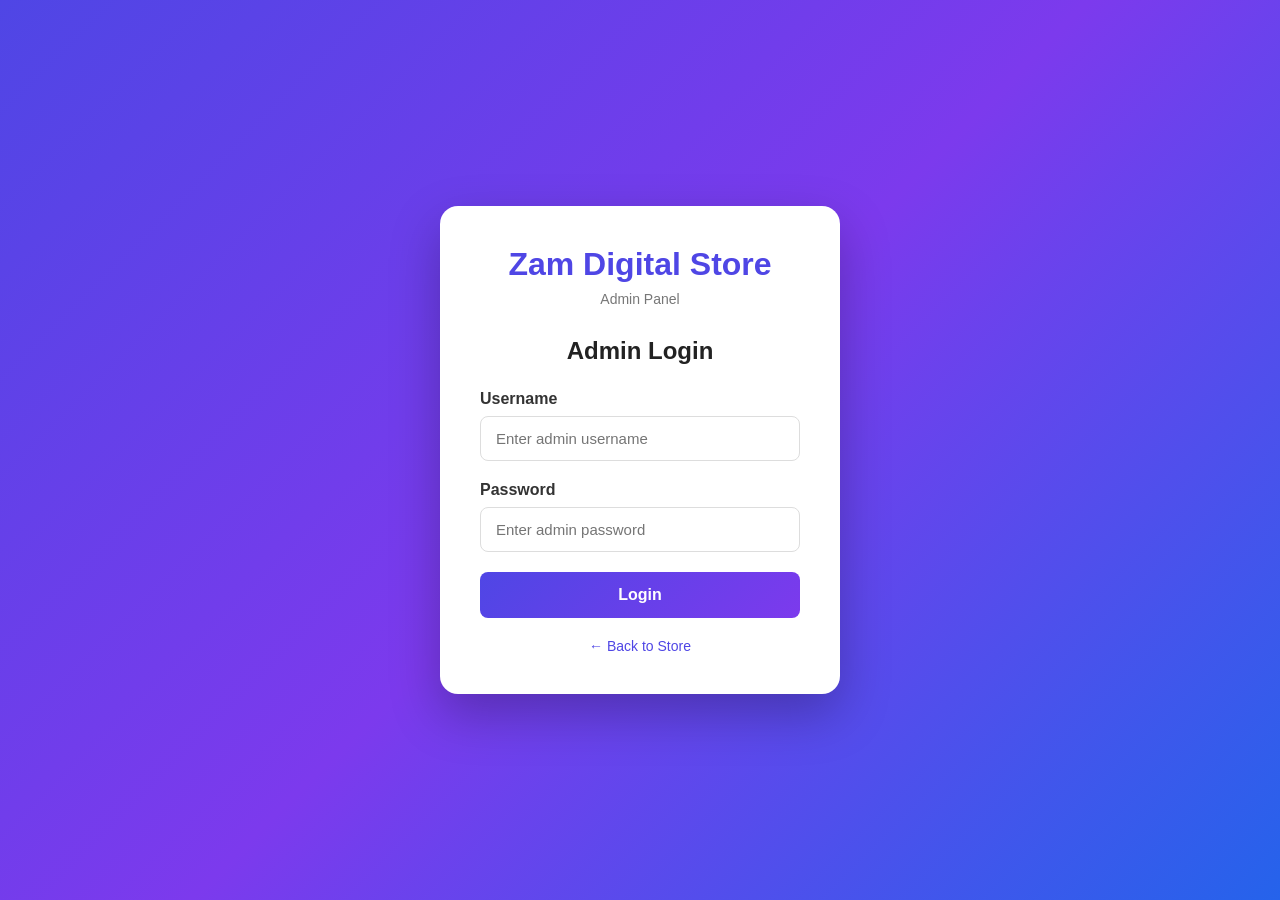
<file: src/main/resources/static/admin-login.html>
<!doctype html>
<html lang="en">
  <head>
    <meta charset="UTF-8" />
    <meta name="viewport" content="width=device-width, initial-scale=1.0" />

    <title>Admin Login - Zam Digital Store</title>

    <style>
      * {
        margin: 0;
        padding: 0;
        box-sizing: border-box;
        font-family: Arial, sans-serif;
      }

      body {
        min-height: 100vh;
        display: flex;
        justify-content: center;
        align-items: center;

        background: linear-gradient(135deg, #4f46e5, #7c3aed, #2563eb);
      }

      .login-container {
        width: 400px;
        background: white;
        padding: 40px;
        border-radius: 18px;

        box-shadow: 0 20px 50px rgba(0, 0, 0, 0.25);
      }

      .logo {
        text-align: center;
        font-size: 32px;
        font-weight: bold;
        color: #4f46e5;
        margin-bottom: 8px;
      }

      .subtitle {
        text-align: center;
        color: #777;
        margin-bottom: 30px;
        font-size: 14px;
      }

      h2 {
        text-align: center;
        color: #222;
        margin-bottom: 25px;
      }

      .form-group {
        margin-bottom: 20px;
      }

      label {
        display: block;
        margin-bottom: 8px;
        font-weight: 600;
        color: #333;
      }

      input {
        width: 100%;
        padding: 13px 15px;

        border: 1px solid #ddd;
        border-radius: 8px;

        font-size: 15px;
        outline: none;

        transition: 0.3s;
      }

      input:focus {
        border-color: #4f46e5;

        box-shadow: 0 0 0 3px rgba(79, 70, 229, 0.12);
      }

      .login-btn {
        width: 100%;
        padding: 14px;

        border: none;
        border-radius: 8px;

        background: linear-gradient(135deg, #4f46e5, #7c3aed);

        color: white;
        font-size: 16px;
        font-weight: bold;

        cursor: pointer;

        transition: 0.3s;
      }

      .login-btn:hover {
        transform: translateY(-2px);

        box-shadow: 0 8px 20px rgba(79, 70, 229, 0.35);
      }

      .login-btn:active {
        transform: translateY(0);
      }

      .message {
        text-align: center;
        margin-top: 18px;
        font-size: 14px;
      }

      .back-link {
        display: block;
        text-align: center;

        margin-top: 20px;

        color: #4f46e5;
        text-decoration: none;

        font-size: 14px;
      }

      .back-link:hover {
        text-decoration: underline;
      }

      @media (max-width: 500px) {
        .login-container {
          width: 90%;
          padding: 30px 25px;
        }
      }
    </style>
  </head>

  <body>
    <div class="login-container">
      <div class="logo">Zam Digital Store</div>

      <div class="subtitle">Admin Panel</div>

      <h2>Admin Login</h2>

      <form id="adminLoginForm">
        <div class="form-group">
          <label for="username"> Username </label>

          <input
            type="text"
            id="username"
            placeholder="Enter admin username"
            required
          />
        </div>

        <div class="form-group">
          <label for="password"> Password </label>

          <input
            type="password"
            id="password"
            placeholder="Enter admin password"
            required
          />
        </div>

        <button type="submit" class="login-btn">Login</button>
      </form>

      <div id="message" class="message"></div>

      <a href="index.html" class="back-link"> ← Back to Store </a>
    </div>

    <script>
      const adminLoginForm = document.getElementById("adminLoginForm");
      const message = document.getElementById("message");

      adminLoginForm.addEventListener("submit", async function (e) {
        e.preventDefault();

        const username = document.getElementById("username").value.trim();
        const password = document.getElementById("password").value;

        try {
          const response = await fetch("/api/admin/login", {
            method: "POST",

            headers: {
              "Content-Type": "application/x-www-form-urlencoded",
            },

            body: new URLSearchParams({
              username: username,
              password: password,
            }),
          });

          const result = (await response.text()).trim();

          console.log("Login Response:", result);
          console.log("Status:", response.status);

          // Login failed
          if (!response.ok) {
            message.textContent = result || "Invalid username or password ❌";
            message.style.color = "red";
            return;
          }

          // Login successful
          localStorage.setItem("adminLoggedIn", "true");

          message.textContent = "SUCCESS ✅";
          message.style.color = "green";

          // Admin dashboard open
          setTimeout(() => {
            window.location.href = "/admin.html";
          }, 500);
        } catch (error) {
          console.error("Admin Login Error:", error);

          message.textContent = "Unable to connect to the server ❌";

          message.style.color = "red";
        }
      });
    </script>
  </body>
</html>
</file>
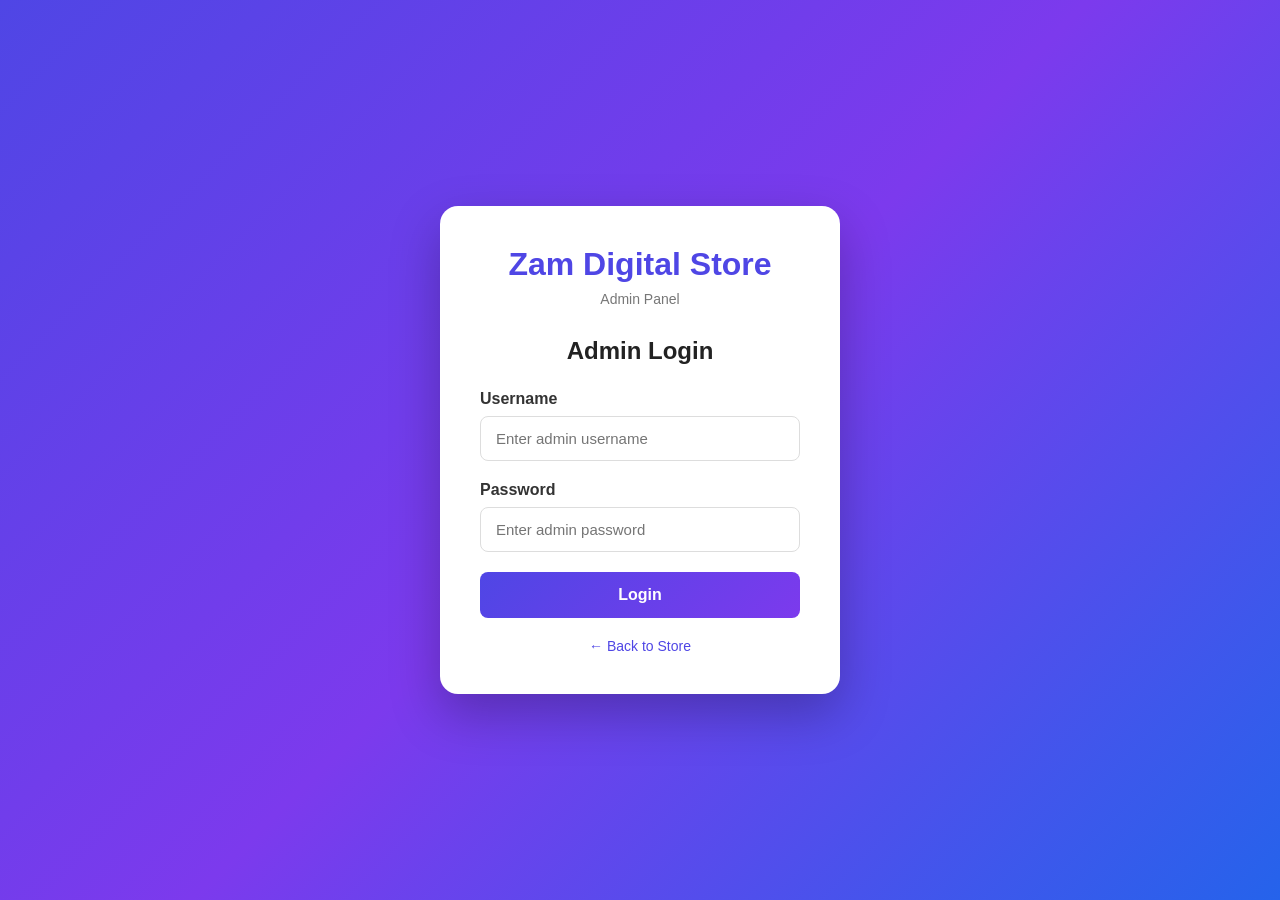
<file: src/main/resources/static/admin.html>
<!doctype html>
<html lang="en">
  <head>
    <meta charset="UTF-8" />
    <meta name="viewport" content="width=device-width, initial-scale=1.0" />

    <title>Admin Dashboard - Zam Digital Store</title>

    <style>
      * {
        box-sizing: border-box;
      }

      body {
        margin: 0;
        font-family: "Segoe UI", Arial, sans-serif;
        background: #f1f5f9;
        color: #1e293b;
      }

      /* ================= HEADER ================= */

      .header {
        background: linear-gradient(135deg, #312e81, #4f46e5);
        color: white;
        padding: 18px 5%;
        display: flex;
        justify-content: space-between;
        align-items: center;
        box-shadow: 0 5px 20px rgba(0, 0, 0, 0.12);
      }

      .header h1 {
        margin: 0;
        font-size: 23px;
      }

      .logout-btn {
        background: #ef4444;
        color: white;
        border: none;
        padding: 10px 18px;
        border-radius: 8px;
        cursor: pointer;
        font-weight: 600;
      }

      .logout-btn:hover {
        background: #dc2626;
      }

      /* ================= MAIN ================= */

      .container {
        width: 92%;
        max-width: 1200px;
        margin: 30px auto;
      }

      .welcome {
        background: white;
        padding: 25px;
        border-radius: 15px;
        margin-bottom: 25px;
        border: 1px solid #e2e8f0;
        box-shadow: 0 5px 20px rgba(15, 23, 42, 0.06);
      }

      .welcome h2 {
        margin: 0 0 8px;
        color: #312e81;
      }

      .welcome p {
        margin: 0;
        color: #64748b;
      }

      /* ================= DASHBOARD CARDS ================= */

      .dashboard-grid {
        display: grid;
        grid-template-columns: repeat(3, 1fr);
        gap: 18px;
        margin-bottom: 25px;
      }

      .dashboard-card {
        background: white;
        padding: 22px;
        border-radius: 15px;
        border: 1px solid #e2e8f0;
        box-shadow: 0 5px 20px rgba(15, 23, 42, 0.06);
      }

      .dashboard-card .icon {
        font-size: 28px;
        margin-bottom: 10px;
      }

      .dashboard-card h3 {
        margin: 0;
        color: #64748b;
        font-size: 14px;
      }

      .dashboard-card .number {
        margin: 7px 0;
        font-size: 30px;
        font-weight: 700;
        color: #312e81;
      }

      .dashboard-card button {
        border: none;
        background: #eef2ff;
        color: #4338ca;
        padding: 8px 13px;
        border-radius: 7px;
        cursor: pointer;
        font-weight: 600;
      }

      .dashboard-card button:hover {
        background: #e0e7ff;
      }

      /* ================= ACTION BUTTONS ================= */

      .quick-actions {
        display: grid;
        grid-template-columns: repeat(2, 1fr);
        gap: 18px;
        margin-bottom: 25px;
      }

      .quick-btn {
        background: white;
        border: 1px solid #e2e8f0;
        padding: 20px;
        border-radius: 15px;
        text-align: left;
        cursor: pointer;
        font-size: 16px;
        font-weight: 600;
        color: #1e293b;
        box-shadow: 0 5px 20px rgba(15, 23, 42, 0.06);
      }

      .quick-btn:hover {
        border-color: #6366f1;
        transform: translateY(-2px);
      }

      .quick-btn span {
        display: block;
        font-size: 26px;
        margin-bottom: 7px;
      }

      /* ================= SECTIONS ================= */

      .section {
        display: none;
        background: white;
        padding: 28px;
        border-radius: 15px;
        border: 1px solid #e2e8f0;
        box-shadow: 0 5px 20px rgba(15, 23, 42, 0.06);
        margin-bottom: 25px;
      }

      .section.active {
        display: block;
      }

      .section-header {
        display: flex;
        justify-content: space-between;
        align-items: center;
        gap: 10px;
        margin-bottom: 20px;
      }

      .section-header h2 {
        margin: 0;
        color: #312e81;
      }

      .close-btn {
        border: none;
        background: #f1f5f9;
        color: #475569;
        padding: 8px 13px;
        border-radius: 7px;
        cursor: pointer;
        font-weight: 600;
      }

      .close-btn:hover {
        background: #e2e8f0;
      }

      /* ================= FORM ================= */

      .form-group {
        margin-bottom: 17px;
      }

      label {
        display: block;
        margin-bottom: 7px;
        font-weight: 600;
        font-size: 14px;
      }

      input,
      textarea,
      select {
        width: 100%;
        padding: 12px 13px;
        border: 1px solid #cbd5e1;
        border-radius: 8px;
        background: #f8fafc;
        font-size: 15px;
        outline: none;
      }

      input:focus,
      textarea:focus,
      select:focus {
        border-color: #6366f1;
        background: white;
        box-shadow: 0 0 0 3px rgba(99, 102, 241, 0.1);
      }

      textarea {
        min-height: 100px;
        resize: vertical;
      }

      .primary-btn {
        width: 100%;
        border: none;
        background: linear-gradient(135deg, #4f46e5, #6366f1);
        color: white;
        padding: 13px;
        border-radius: 8px;
        cursor: pointer;
        font-size: 15px;
        font-weight: 600;
      }

      .primary-btn:hover {
        opacity: 0.92;
      }

      /* ================= PRODUCTS ================= */

      .product-card {
        display: flex;
        justify-content: space-between;
        align-items: center;
        gap: 20px;
        padding: 18px;
        margin-bottom: 12px;
        border: 1px solid #e2e8f0;
        border-radius: 10px;
        background: #f8fafc;
      }

      .product-info h3 {
        margin: 0 0 7px;
        color: #312e81;
      }

      .product-info p {
        margin: 4px 0;
        color: #64748b;
      }

      .action-buttons {
        display: flex;
        gap: 8px;
        flex-shrink: 0;
      }

      .edit-btn,
      .delete-btn {
        border: none;
        padding: 9px 15px;
        border-radius: 7px;
        color: white;
        cursor: pointer;
        font-weight: 600;
      }

      .edit-btn {
        background: #2563eb;
      }

      .edit-btn:hover {
        background: #1d4ed8;
      }

      .delete-btn {
        background: #ef4444;
      }

      .delete-btn:hover {
        background: #dc2626;
      }

      /* ================= PAYMENTS ================= */

      .payment-card {
        padding: 18px;
        margin-bottom: 12px;
        border: 1px solid #e2e8f0;
        border-radius: 10px;
        background: #f8fafc;
      }

      .payment-card p {
        margin: 7px 0;
        color: #475569;
      }

      .success-status {
        display: inline-block;
        padding: 4px 9px;
        border-radius: 20px;
        background: #dcfce7;
        color: #15803d;
        font-weight: 700;
        font-size: 12px;
      }

      /* ================= MOBILE ================= */

      @media (max-width: 750px) {
        .dashboard-grid {
          grid-template-columns: 1fr;
        }

        .quick-actions {
          grid-template-columns: 1fr;
        }

        .product-card {
          flex-direction: column;
          align-items: flex-start;
        }

        .action-buttons {
          width: 100%;
        }

        .edit-btn,
        .delete-btn {
          flex: 1;
        }

        .header h1 {
          font-size: 18px;
        }
      }
      .preview-images {
        display: flex;
        gap: 10px;
        flex-wrap: wrap;
        margin-bottom: 15px;
      }

      .product-preview-image {
        width: 120px;
        height: 80px;
        object-fit: cover;
        border-radius: 8px;
        border: 1px solid #ddd;
      }
      .product-media {
        width: 260px;
        flex-shrink: 0;
      }

      .admin-thumbnail {
        width: 260px;
        height: 150px;
        object-fit: cover;
        display: block;
        border-radius: 10px;
        border: 1px solid #cbd5e1;
        margin-bottom: 10px;
      }

      .thumbnail-fallback {
        width: 260px;
        height: 150px;
        border-radius: 10px;
        background: #e2e8f0;
        color: #64748b;
        display: flex;
        align-items: center;
        justify-content: center;
        margin-bottom: 10px;
        font-weight: 600;
      }

      .preview-images {
        display: flex;
        gap: 8px;
        flex-wrap: wrap;
      }

      .product-preview-image {
        width: 75px;
        height: 55px;
        object-fit: cover;
        border-radius: 6px;
        border: 1px solid #cbd5e1;
      }

      @media (max-width: 750px) {
        .product-media {
          width: 100%;
        }

        .admin-thumbnail {
          width: 100%;
          height: 180px;
        }

        .thumbnail-fallback {
          width: 100%;
        }
      }
    </style>
  </head>

  <body>
    <script>
      if (localStorage.getItem("adminLoggedIn") !== "true") {
        window.location.href = "admin-login.html";
      }
    </script>
    <!-- ================= HEADER ================= -->

    <header class="header">
      <h1>Zam Study Point - Admin Panel</h1>

      <button class="logout-btn" onclick="logout()">Logout</button>
    </header>

    <main class="container">
      <!-- ================= WELCOME ================= -->

      <div class="welcome">
        <h2>Welcome Admin 👋</h2>

        <p>Manage your products, orders and digital files from one place.</p>
      </div>

      <!-- ================= DASHBOARD ================= -->

      <div class="dashboard-grid">
        <div class="dashboard-card">
          <div class="icon">📦</div>

          <h3>Total Products</h3>

          <div class="number" id="total-products">0</div>

          <button onclick="showSection('products-section')">
            View Products
          </button>
        </div>

        <div class="dashboard-card">
          <div class="icon">💰</div>

          <h3>Total Orders</h3>

          <div class="number" id="total-orders">0</div>

          <button onclick="showSection('payments-section')">View Orders</button>
        </div>

        <div class="dashboard-card">
          <div class="icon">💵</div>

          <h3>Total Revenue</h3>

          <div class="number" id="total-revenue">₹0</div>

          <button onclick="showSection('payments-section')">
            View Payments
          </button>
        </div>
      </div>

      <!-- ================= QUICK ACTIONS ================= -->

      <div class="quick-actions">
        <button class="quick-btn" onclick="showSection('add-product-section')">
          <span>➕</span>
          Add New Product
        </button>

        <button class="quick-btn" onclick="showSection('products-section')">
          <span>📦</span>
          Manage Products
        </button>
      </div>

      <!-- ================= ADD PRODUCT ================= -->

      <section id="add-product-section" class="section">
        <div class="section-header">
          <h2>➕ Add New Product</h2>

          <button class="close-btn" onclick="hideSections()">Close</button>
        </div>

        <div class="form-group">
          <label>Product Name</label>

          <input
            type="text"
            id="productName"
            placeholder="Example: Java Complete Notes"
          />
        </div>

        <div class="form-group">
          <label>Description</label>

          <textarea
            id="description"
            placeholder="Product description"
          ></textarea>
        </div>

        <div class="form-group">
          <label>Price (₹)</label>

          <input type="number" id="price" placeholder="Example: 99" />
        </div>

        <!-- ================= STUDY CATEGORY ================= -->

        <div class="form-group">
          <label>Study Category</label>

          <select id="category">
            <option value="">Select Study Category</option>

            <option value="GATE">GATE</option>

            <option value="IIT-JEE">IIT-JEE</option>

            <option value="NEET">NEET</option>

            <option value="College">College</option>

            <option value="Diploma">Diploma</option>

            <option value="AE/JE">AE / JE</option>

            <option value="ESE">ESE</option>

            <option value="Other">Other</option>
          </select>
        </div>

        <!-- ================= PRODUCT TYPE ================= -->

        <div class="form-group">
          <label>Product Type</label>

          <select id="productType">
            <option value="">Select Product Type</option>

            <option value="PDF">PDF</option>

            <option value="Notes">Notes</option>

            <option value="Course">Course</option>
          </select>
        </div>

        <div class="form-group">
          <label>Product File</label>
          <input type="file" id="productFile" accept=".pdf" />

          <label>Thumbnail Image</label>
          <input type="file" id="thumbnailImage" accept="image/*" />

          <label>Demo Images</label>
          <input type="file" id="previewImages" accept="image/*" multiple />

          <small>Select up to 4 demo images</small>
        </div>

        <button class="primary-btn" onclick="uploadProduct()">
          Upload Product
        </button>
      </section>

      <!-- ================= PRODUCTS ================= -->

      <section id="products-section" class="section">
        <div class="section-header">
          <h2>📦 Manage Products</h2>

          <button class="close-btn" onclick="hideSections()">Close</button>
        </div>

        <div id="products-container">Loading products...</div>
      </section>

      <!-- ================= PAYMENTS ================= -->

      <section id="payments-section" class="section">
        <div class="section-header">
          <h2>💰 Payment / Orders</h2>

          <button class="close-btn" onclick="hideSections()">Close</button>
        </div>

        <div id="payments-container">Loading payments...</div>
      </section>
    </main>
    <script>
      const API = "";

      /* =====================================================
     SECTION CONTROL
  ===================================================== */

      function showSection(sectionId) {
        hideSections();

        const section = document.getElementById(sectionId);

        if (section) {
          section.classList.add("active");

          section.scrollIntoView({
            behavior: "smooth",
          });
        }
      }

      function hideSections() {
        document.querySelectorAll(".section").forEach(function (section) {
          section.classList.remove("active");
        });
      }

      /* =====================================================
     IMAGE URL HELPERS
  ===================================================== */

      function getThumbnailUrl(imageName) {
        if (!imageName || String(imageName).trim() === "") {
          return "";
        }

        const value = String(imageName).trim();

        if (
          value.startsWith("http://") ||
          value.startsWith("https://") ||
          value.startsWith("/")
        ) {
          return value;
        }

        return API + "/thumbnails/" + encodeURIComponent(value);
      }

      function getPreviewUrl(imageName) {
        if (!imageName || String(imageName).trim() === "") {
          return "";
        }

        const value = String(imageName).trim();

        if (
          value.startsWith("http://") ||
          value.startsWith("https://") ||
          value.startsWith("/")
        ) {
          return value;
        }

        return API + "/previews/" + encodeURIComponent(value);
      }

      /* =====================================================
     UPLOAD PRODUCT
  ===================================================== */

      async function uploadProduct() {
        const name = document.getElementById("productName").value.trim();

        const description = document.getElementById("description").value.trim();

        const price = document.getElementById("price").value;

        const category = document.getElementById("category").value;

        const fileInput = document.getElementById("productFile");

        const thumbnailInput = document.getElementById("thumbnailImage");

        const previewInput = document.getElementById("previewImages");

        /* =========================
       VALIDATION
    ========================= */

        if (
          !name ||
          !description ||
          !price ||
          !category ||
          !fileInput.files[0] ||
          !thumbnailInput.files[0]
        ) {
          alert(
            "Please fill Product Name, Description, Price, Category, PDF and Thumbnail.",
          );

          return;
        }

        const pdfFile = fileInput.files[0];

        const thumbnailFile = thumbnailInput.files[0];

        /* =========================
       PDF CHECK
    ========================= */

        if (!pdfFile.name.toLowerCase().endsWith(".pdf")) {
          alert("Only PDF files are allowed.");

          return;
        }

        /* =========================
       DEMO IMAGE CHECK
    ========================= */

        const previewFiles = previewInput.files;

        if (previewFiles.length > 4) {
          alert("You can select maximum 4 demo images.");

          return;
        }

        try {
          /* =====================================================
         1. UPLOAD PDF
      ===================================================== */

          const pdfFormData = new FormData();

          pdfFormData.append("file", pdfFile);

          const pdfResponse = await fetch(API + "/api/admin/upload-file", {
            method: "POST",
            body: pdfFormData,
          });

          const pdfResult = await pdfResponse.text();

          if (!pdfResponse.ok) {
            alert("PDF upload failed.\n\n" + pdfResult);

            return;
          }

          console.log("PDF uploaded:", pdfResult);

          /* =====================================================
         2. UPLOAD THUMBNAIL
      ===================================================== */

          const thumbnailFormData = new FormData();

          thumbnailFormData.append("file", thumbnailFile);

          const thumbnailResponse = await fetch(
            API + "/api/admin/upload-thumbnail",
            {
              method: "POST",
              body: thumbnailFormData,
            },
          );

          const thumbnailResult = await thumbnailResponse.text();

          if (!thumbnailResponse.ok) {
            alert("Thumbnail upload failed.\n\n" + thumbnailResult);

            return;
          }

          console.log("Thumbnail uploaded:", thumbnailResult);

          /* =====================================================
         3. UPLOAD DEMO / PREVIEW IMAGES
      ===================================================== */

          const previewImages = [];

          for (let i = 0; i < previewFiles.length; i++) {
            const previewFile = previewFiles[i];

            const previewFormData = new FormData();

            previewFormData.append("file", previewFile);

            const previewResponse = await fetch(
              API + "/api/admin/upload-preview",
              {
                method: "POST",
                body: previewFormData,
              },
            );

            const previewResult = await previewResponse.text();

            if (!previewResponse.ok) {
              alert("Demo image upload failed.\n\n" + previewResult);

              return;
            }

            console.log("Demo image uploaded:", previewResult);

            previewImages.push(previewResult.trim());
          }

          console.log("All preview images:", previewImages);

          /* =====================================================
         4. SAVE PRODUCT IN DATABASE
      ===================================================== */

          const product = {
            name: name,

            description: description,

            price: Number(price),

            category: category,

            productType: "PDF",

            fileUrl: pdfResult.trim(),

            imageUrl: thumbnailResult.trim(),

            previewImages: previewImages,

            active: true,
          };

          console.log("Saving product:", product);

          const productResponse = await fetch(API + "/api/products", {
            method: "POST",

            headers: {
              "Content-Type": "application/json",
            },

            body: JSON.stringify(product),
          });

          const productResult = await productResponse.text();

          if (!productResponse.ok) {
            alert("Product could not be saved.\n\n" + productResult);

            return;
          }

          let savedProduct;

          try {
            savedProduct = JSON.parse(productResult);
          } catch (e) {
            console.error("Invalid product response:", productResult);

            alert("Product saved but server returned invalid response.");

            await loadDashboard();

            return;
          }

          /* =====================================================
         SUCCESS
      ===================================================== */

          alert(
            "Product added successfully! ✅\n\n" +
              "Product: " +
              savedProduct.name +
              "\nPrice: ₹" +
              savedProduct.price +
              "\nDemo Images: " +
              previewImages.length,
          );

          /* =====================================================
         CLEAR FORM
      ===================================================== */

          document.getElementById("productName").value = "";

          document.getElementById("description").value = "";

          document.getElementById("price").value = "";

          document.getElementById("category").value = "";

          document.getElementById("productFile").value = "";

          document.getElementById("thumbnailImage").value = "";

          document.getElementById("previewImages").value = "";

          /* =====================================================
         REFRESH
      ===================================================== */

          await loadDashboard();

          showSection("products-section");
        } catch (error) {
          console.error("Upload Product Error:", error);

          alert("Unable to connect to the server.\n\n" + error.message);
        }
      }

      /* =====================================================
     LOAD PRODUCTS
  ===================================================== */

      async function loadProducts() {
        const container = document.getElementById("products-container");

        try {
          const response = await fetch(API + "/api/products");

          if (!response.ok) {
            throw new Error("Failed to load products");
          }

          const products = await response.json();

          document.getElementById("total-products").textContent =
            products.length;

          if (products.length === 0) {
            container.innerHTML = "<p>No products available.</p>";

            return;
          }

          container.innerHTML = "";

          products.forEach(function (product) {
            const card = document.createElement("div");

            card.className = "product-card";

            /* =================================================
             THUMBNAIL
          ================================================= */

            let thumbnailHTML = "";

            if (product.imageUrl && String(product.imageUrl).trim() !== "") {
              const thumbnailURL = getThumbnailUrl(product.imageUrl);

              thumbnailHTML = `

              <img
                src="${thumbnailURL}"
                alt="${escapeHtml(product.name)}"
                class="admin-thumbnail"
                onerror="
                  this.style.display='none';
                  this.nextElementSibling.style.display='flex';
                "
              >

              <div
                class="thumbnail-fallback"
                style="display:none;"
              >
                No Thumbnail
              </div>

            `;
            } else {
              thumbnailHTML = `

              <div class="thumbnail-fallback">
                No Thumbnail
              </div>

            `;
            }

            /* =================================================
             PREVIEW IMAGES
          ================================================= */

            let previewHTML = "";

            if (
              Array.isArray(product.previewImages) &&
              product.previewImages.length > 0
            ) {
              previewHTML = `

              <div class="preview-images">

                ${product.previewImages
                  .map(function (image) {
                    const imageURL = getPreviewUrl(image);

                    return `

                      <img
                        src="${imageURL}"
                        alt="Demo"
                        class="product-preview-image"
                        onerror="
                          this.style.display='none';
                        "
                      >

                    `;
                  })
                  .join("")}

              </div>

            `;
            }

            /* =================================================
             PRODUCT CARD
          ================================================= */

            card.innerHTML = `

            <div class="product-media">

              ${thumbnailHTML}

              ${previewHTML}

            </div>


            <div class="product-info">

              <h3>
                ${escapeHtml(product.name || "Untitled Product")}
              </h3>


              <p>
                ${escapeHtml(product.description || "")}
              </p>


              <p>
                <strong>Price:</strong>
                ₹${product.price ?? 0}
              </p>


              <p>
                <strong>Category:</strong>
                ${escapeHtml(product.category || "")}
              </p>


              <p>
                <strong>Product Type:</strong>
                ${escapeHtml(product.productType || "PDF")}
              </p>


              <p>
                <strong>Status:</strong>
                ${product.active ? "Active ✅" : "Inactive"}
              </p>

            </div>


            <div class="action-buttons">

              <button
                class="edit-btn"
                onclick="editProduct(${product.id})"
              >
                Edit
              </button>


              <button
                class="delete-btn"
                onclick="deleteProduct(${product.id})"
              >
                Delete
              </button>

            </div>

          `;

            container.appendChild(card);
          });
        } catch (error) {
          console.error("Load Products Error:", error);

          container.innerHTML = "<p>Unable to load products.</p>";
        }
      }

      /* =====================================================
     DELETE PRODUCT
  ===================================================== */

      async function deleteProduct(productId) {
        if (!confirm("Are you sure you want to delete this product?")) {
          return;
        }

        try {
          const response = await fetch(API + "/api/products/" + productId, {
            method: "DELETE",
          });

          const result = await response.text();

          if (!response.ok) {
            alert("Product could not be deleted.\n\n" + result);

            return;
          }

          alert("Product deleted successfully. ✅");

          await loadDashboard();

          showSection("products-section");
        } catch (error) {
          console.error("Delete Product Error:", error);

          alert("Unable to connect to server.");
        }
      }

      /* =====================================================
     EDIT PRODUCT
  ===================================================== */

      async function editProduct(productId) {
        try {
          const response = await fetch(API + "/api/products/" + productId);

          if (!response.ok) {
            alert("Product could not be loaded.");

            return;
          }

          const product = await response.json();

          const newName = prompt("Enter new product name:", product.name);

          if (newName === null) {
            return;
          }

          const newDescription = prompt(
            "Enter new description:",
            product.description,
          );

          if (newDescription === null) {
            return;
          }

          const newPrice = prompt("Enter new price:", product.price);

          if (newPrice === null) {
            return;
          }

          const updatedProduct = {
            name: newName.trim(),

            description: newDescription.trim(),

            price: Number(newPrice),

            category: product.category,

            productType: product.productType,

            fileUrl: product.fileUrl,

            imageUrl: product.imageUrl,

            previewImages: product.previewImages,
            active: product.active,
          };

          const updateResponse = await fetch(
            API + "/api/products/" + productId,
            {
              method: "PUT",

              headers: {
                "Content-Type": "application/json",
              },

              body: JSON.stringify(updatedProduct),
            },
          );

          const result = await updateResponse.text();

          if (!updateResponse.ok) {
            alert("Product update failed.\n\n" + result);

            return;
          }

          alert("Product updated successfully. ✅");

          await loadDashboard();

          showSection("products-section");
        } catch (error) {
          console.error("Edit Product Error:", error);

          alert("Unable to connect to server.");
        }
      }

      /* =====================================================
     LOAD PAYMENTS
  ===================================================== */

      async function loadPayments() {
        const container = document.getElementById("payments-container");

        try {
          const response = await fetch(API + "/api/payment/all");

          if (!response.ok) {
            throw new Error("Failed to load payments");
          }

          const payments = await response.json();

          document.getElementById("total-orders").textContent = payments.length;

          let revenue = 0;

          payments.forEach(function (payment) {
            if (payment.status === "SUCCESS") {
              revenue += Number(payment.amount || 0);
            }
          });

          document.getElementById("total-revenue").textContent = "₹" + revenue;

          if (payments.length === 0) {
            container.innerHTML = "<p>No payments found.</p>";

            return;
          }

          container.innerHTML = "";

          payments
            .slice()
            .reverse()
            .forEach(function (payment) {
              const card = document.createElement("div");

              card.className = "payment-card";

              card.innerHTML = `

              <p>
                <strong>Customer:</strong>
                ${escapeHtml(payment.customerName || "")}
              </p>

              <p>
                <strong>Email:</strong>
                ${escapeHtml(payment.customerEmail || "")}
              </p>

              <p>
                <strong>Phone:</strong>
                ${escapeHtml(payment.customerPhone || "")}
              </p>

              <p>
                <strong>Product ID:</strong>
                ${payment.productId ?? ""}
              </p>

              <p>
                <strong>Amount:</strong>
                ₹${payment.amount ?? 0}
              </p>

              <p>
                <strong>Status:</strong>

                <span class="success-status">
                  ${escapeHtml(payment.status || "")}
                </span>

              </p>

              <p>
                <strong>Payment ID:</strong>
                ${escapeHtml(payment.razorpayPaymentId || "")}
              </p>

              <p>
                <strong>Order ID:</strong>
                ${escapeHtml(payment.razorpayOrderId || "")}
              </p>

              <p>
                <strong>Date:</strong>

                ${
                  payment.createdAt
                    ? new Date(payment.createdAt).toLocaleString()
                    : "N/A"
                }

              </p>

            `;

              container.appendChild(card);
            });
        } catch (error) {
          console.error("Load Payments Error:", error);

          container.innerHTML = "<p>Unable to load payments.</p>";
        }
      }

      /* =====================================================
     DASHBOARD
  ===================================================== */

      async function loadDashboard() {
        await Promise.all([loadProducts(), loadPayments()]);
      }

      /* =====================================================
     HTML ESCAPE
  ===================================================== */

      function escapeHtml(value) {
        return String(value ?? "")
          .replace(/&/g, "&amp;")
          .replace(/</g, "&lt;")
          .replace(/>/g, "&gt;")
          .replace(/"/g, "&quot;")
          .replace(/'/g, "&#039;");
      }

      /* =====================================================
     LOGOUT
  ===================================================== */

      function logout() {
        localStorage.removeItem("adminLoggedIn");

        window.location.href = "admin-login.html";
      }

      /* =====================================================
     START
  ===================================================== */

      loadDashboard();
    </script>
  </body>
</html>
</file>
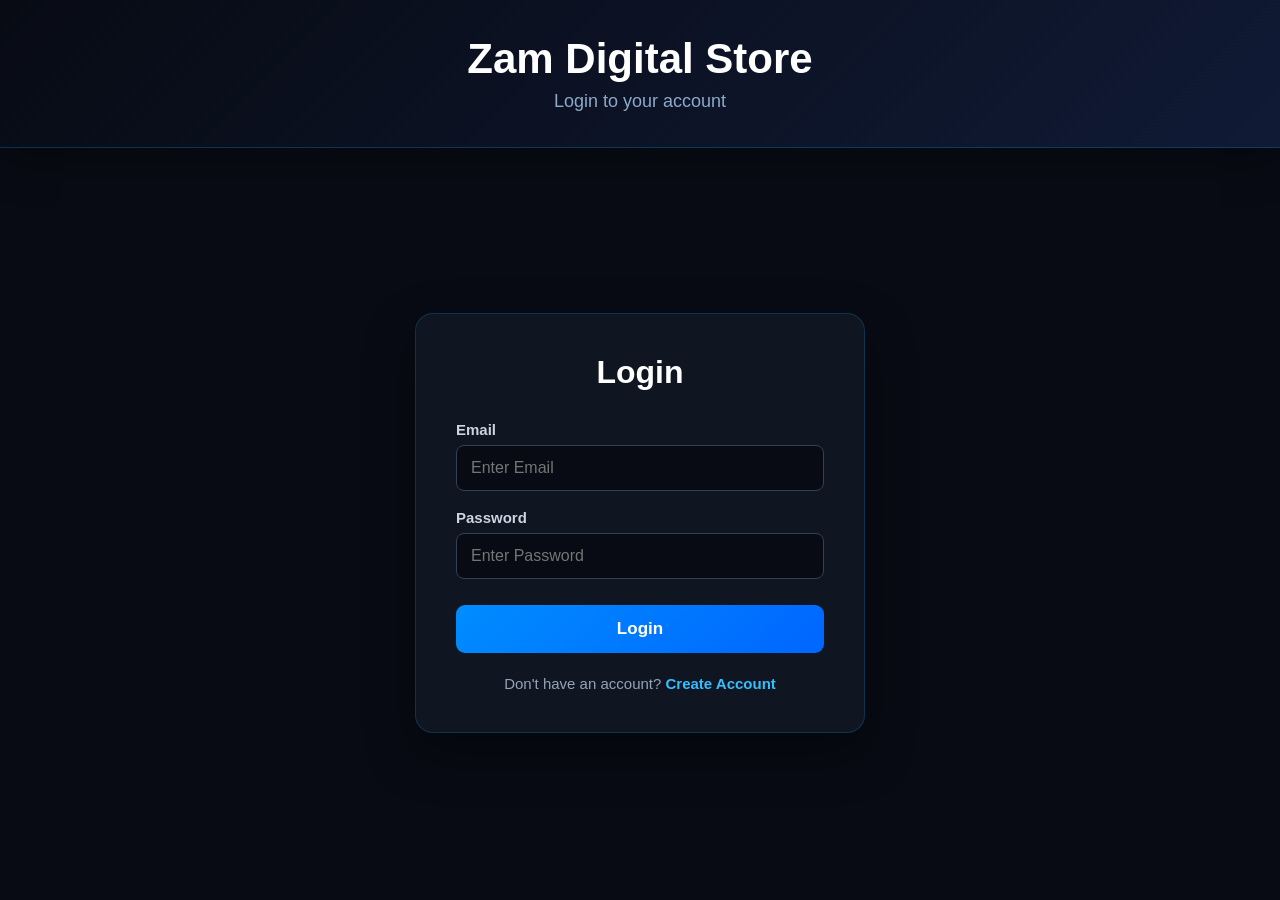
<file: src/main/resources/static/login.html>
<!doctype html>
<html lang="en">
  <head>
    <meta charset="UTF-8" />
    <meta name="viewport" content="width=device-width, initial-scale=1.0" />

    <title>Login - Zam Digital Store</title>

    <link rel="stylesheet" href="style.css" />
  </head>

  <body class="auth-page">
    <header class="auth-header">
      <h1>Zam Digital Store</h1>
      <p>Login to your account</p>
    </header>

    <main class="auth-container">
      <div class="auth-card">
        <h2>Login</h2>

        <form id="loginForm">
          <div class="auth-form-group">
            <label>Email</label>
            <input type="email" id="email" placeholder="Enter Email" required />
          </div>

          <div class="auth-form-group">
            <label>Password</label>
            <input
              type="password"
              id="password"
              placeholder="Enter Password"
              required
            />
          </div>

          <button type="submit" class="auth-submit-btn">Login</button>
        </form>

        <p class="auth-bottom-text">
          Don't have an account?
          <a href="register.html">Create Account</a>
        </p>
      </div>
    </main>

    <script src="login.js"></script>
  </body>
</html>
</file>
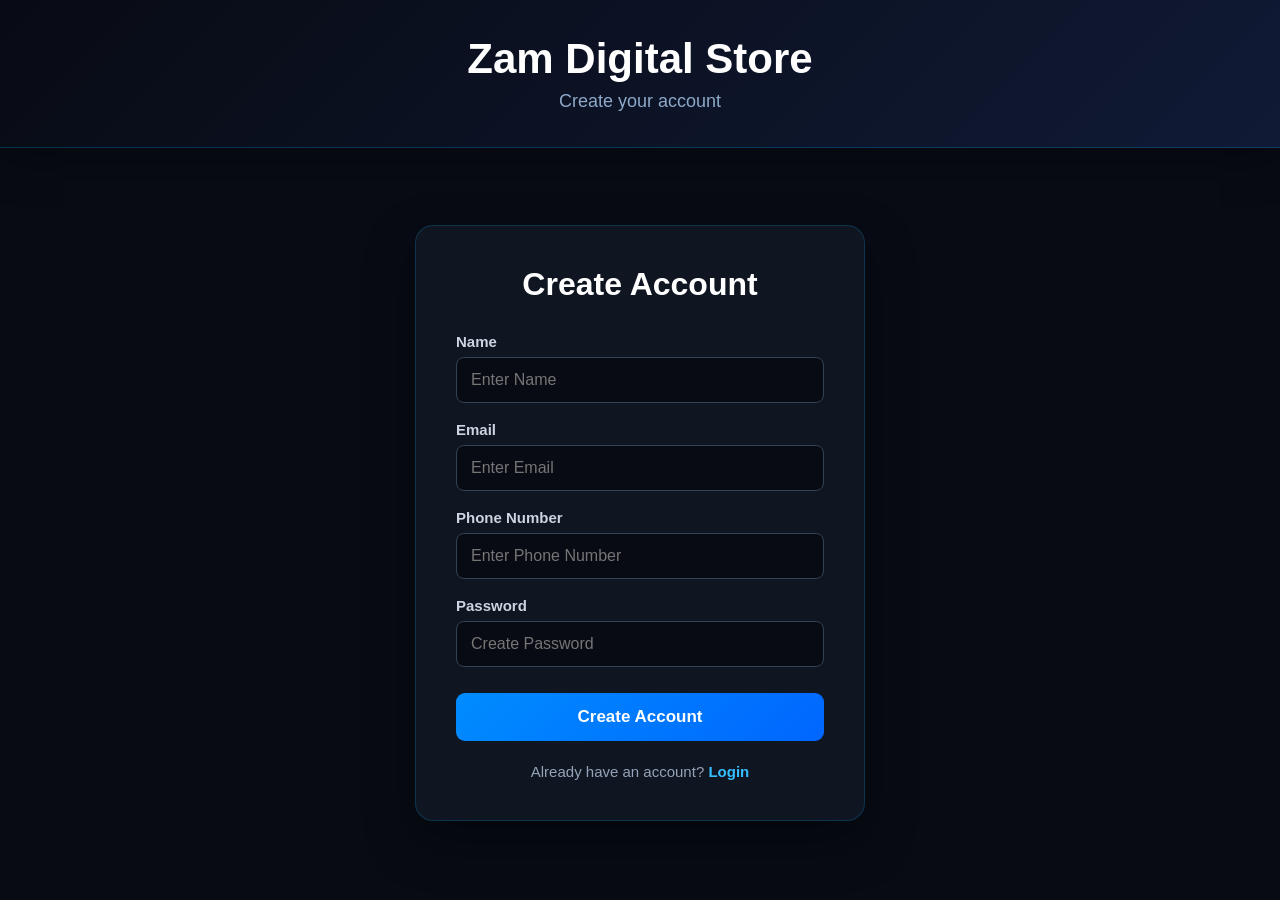
<file: src/main/resources/static/register.html>
<!doctype html>
<html lang="en">
  <head>
    <meta charset="UTF-8" />
    <meta name="viewport" content="width=device-width, initial-scale=1.0" />

    <title>Register - Zam Digital Store</title>

    <link rel="stylesheet" href="style.css" />
  </head>

  <body class="auth-page">
    <header class="auth-header">
      <h1>Zam Digital Store</h1>
      <p>Create your account</p>
    </header>

    <main class="auth-container">
      <div class="auth-card">
        <h2>Create Account</h2>

        <form id="registerForm">
          <div class="auth-form-group">
            <label>Name</label>
            <input type="text" id="name" placeholder="Enter Name" required />
          </div>

          <div class="auth-form-group">
            <label>Email</label>
            <input type="email" id="email" placeholder="Enter Email" required />
          </div>

          <div class="auth-form-group">
            <label>Phone Number</label>
            <input
              type="text"
              id="phone"
              placeholder="Enter Phone Number"
              required
            />
          </div>

          <div class="auth-form-group">
            <label>Password</label>
            <input
              type="password"
              id="password"
              placeholder="Create Password"
              required
            />
          </div>

          <button type="submit" class="auth-submit-btn">Create Account</button>
        </form>

        <p class="auth-bottom-text">
          Already have an account?
          <a href="login.html">Login</a>
        </p>
      </div>
    </main>

    <script src="register.js"></script>
  </body>
</html>
</file>
<file: src/main/resources/static/style.css>
/* =========================================================
   ZAM DIGITAL STORE
   COMPLETE CLEAN STYLE.CSS
   ========================================================= */

/* =========================================================
   RESET
   ========================================================= */

* {
  margin: 0;
  padding: 0;
  box-sizing: border-box;
}

html {
  scroll-behavior: smooth;
}

body {
  font-family: Arial, Helvetica, sans-serif;
  background: #080b14;
  color: #ffffff;
  min-height: 100vh;
}

button,
input,
textarea {
  font-family: inherit;
}

a {
  text-decoration: none;
}

/* =========================================================
   HEADER
   ========================================================= */

header {
  width: 100%;
  padding: 22px 20px;

  background: linear-gradient(135deg, #080b14, #101a35);

  border-bottom: 1px solid rgba(0, 174, 255, 0.25);

  box-shadow: 0 10px 40px rgba(0, 0, 0, 0.35);
}

.header-top {
  width: 100%;
  max-width: 1250px;

  margin: 0 auto;

  display: flex;
  align-items: center;

  gap: 28px;
}

/* =========================================================
   STORE TITLE
   ========================================================= */

.header-title {
  flex-shrink: 0;
}

.header-title h1 {
  color: #ffffff;

  font-size: 44px;
  line-height: 1.1;

  font-weight: 700;

  letter-spacing: -1px;

  margin-bottom: 10px;
}

.header-title p {
  color: #8da9c9;

  font-size: 19px;

  line-height: 1.4;
}

/* =========================================================
   DESKTOP NAVIGATION
   ========================================================= */

.main-navigation {
  display: flex;
  align-items: center;

  gap: 28px;

  margin-left: auto;
}

.main-nav-link {
  position: relative;

  color: #ffffff !important;

  font-size: 16px;
  font-weight: 600;

  padding: 10px 0;

  transition: color 0.25s ease;
}

.main-nav-link::after {
  content: "";

  position: absolute;

  left: 0;
  bottom: 2px;

  width: 0;
  height: 2px;

  border-radius: 5px;

  background: #00bfff;

  transition: width 0.25s ease;
}

.main-nav-link:hover {
  color: #00bfff !important;
}

.main-nav-link:hover::after,
.main-nav-link.active::after {
  width: 100%;
}

.main-nav-link.active {
  color: #00bfff !important;
}

/* =========================================================
   AUTH BUTTONS
   ========================================================= */

.auth-buttons {
  display: flex;
  align-items: center;

  gap: 12px;

  flex-shrink: 0;
}

.login-btn,
.register-btn {
  display: inline-flex;

  align-items: center;
  justify-content: center;

  min-height: 44px;

  padding: 0 20px;

  border-radius: 10px;

  font-size: 15px;
  font-weight: 700;

  white-space: nowrap;

  transition:
    background 0.25s ease,
    transform 0.25s ease;
}

.login-btn {
  background: #0796f5;
  color: #ffffff !important;
}

.login-btn:hover {
  background: #0084dc;
  transform: translateY(-2px);
}

.register-btn {
  background: #e9252b;
  color: #ffffff !important;
}

.register-btn:hover {
  background: #c91c21;
  transform: translateY(-2px);
}

/* =========================================================
   LOGGED-IN HEADER
   ========================================================= */

.history-btn {
  display: inline-flex;

  align-items: center;
  justify-content: center;

  min-height: 44px;

  padding: 0 20px;

  border: none;
  border-radius: 10px;

  background: #0796f5;

  color: #ffffff;

  font-size: 15px;
  font-weight: 700;

  cursor: pointer;

  transition: 0.25s ease;
}

.history-btn:hover {
  background: #0084dc;

  transform: translateY(-2px);
}

.logout-btn {
  display: inline-flex;

  align-items: center;
  justify-content: center;

  min-height: 44px;

  padding: 0 20px;

  border: none;
  border-radius: 10px;

  background: #e9252b;

  color: #ffffff;

  font-size: 15px;
  font-weight: 700;

  cursor: pointer;

  transition: 0.25s ease;
}

.logout-btn:hover {
  background: #c91c21;

  transform: translateY(-2px);
}

.welcome-user {
  color: #00bfff;

  font-size: 16px;
  font-weight: 700;

  white-space: nowrap;
}

/* =========================================================
   HAMBURGER BUTTON
   ========================================================= */

.menu-toggle {
  width: 54px;
  height: 54px;

  flex-shrink: 0;

  margin-left: 18px;

  border: 1px solid rgba(255, 255, 255, 0.25);

  border-radius: 12px;

  background: #202b40;

  color: #ffffff;

  font-size: 30px;
  line-height: 1;

  display: flex;

  align-items: center;
  justify-content: center;

  cursor: pointer;

  transition:
    background 0.25s ease,
    transform 0.25s ease,
    border-color 0.25s ease;
}

.menu-toggle:hover {
  background: #2b3850;

  border-color: rgba(0, 191, 255, 0.5);

  transform: scale(1.04);
}

/* =========================================================
   MAIN
   ========================================================= */

main {
  width: 100%;
  max-width: 1250px;

  margin: 0 auto;

  padding: 50px 25px 80px;
}

main h2 {
  color: #ffffff;

  font-size: 36px;

  margin-bottom: 30px;
}

/* =========================================================
   PRODUCTS
   ========================================================= */

.products-section {
  width: 100%;
}

#products-container {
  width: 100%;

  display: grid;

  grid-template-columns: repeat(3, minmax(0, 1fr));

  gap: 28px;

  align-items: stretch;
}

/* =========================================================
   PRODUCT CARD
   ========================================================= */

.product-card {
  width: 100%;
  min-width: 0;

  display: flex;
  flex-direction: column;

  overflow: hidden;

  background: #101522;

  border: 1px solid rgba(0, 174, 255, 0.18);

  border-radius: 18px;

  box-shadow: 0 15px 40px rgba(0, 0, 0, 0.35);

  transition:
    transform 0.3s ease,
    border-color 0.3s ease,
    box-shadow 0.3s ease;
}

.product-card:hover {
  transform: translateY(-6px);

  border-color: rgba(0, 174, 255, 0.55);

  box-shadow:
    0 20px 50px rgba(0, 0, 0, 0.5),
    0 0 25px rgba(0, 174, 255, 0.12);
}

/* =========================================================
   PRODUCT IMAGE
   ========================================================= */

.product-image {
  width: 100% !important;
  height: 230px !important;

  display: block !important;

  object-fit: cover !important;

  object-position: center !important;

  background: #080b14;

  border: none;

  border-radius: 0 !important;
}

.product-image-placeholder {
  width: 100%;
  height: 230px;

  display: flex;

  align-items: center;
  justify-content: center;

  background: #080b14;

  color: #64748b;

  font-size: 18px;
  font-weight: 600;
}

/* =========================================================
   PRODUCT CONTENT
   ========================================================= */

.product-card-content {
  padding: 22px;

  display: flex;

  flex-direction: column;

  flex: 1;
}

.product-card > .product-category,
.product-card > h3,
.product-card > p,
.product-card > .product-price,
.product-card > button {
  margin-left: 22px;
  margin-right: 22px;
}

.product-card > .product-category {
  margin-top: 20px;
}

/* =========================================================
   PRODUCT CATEGORY
   ========================================================= */

.product-category {
  display: inline-block;

  width: fit-content;

  padding: 6px 12px;

  margin-bottom: 12px;

  border-radius: 50px;

  background: rgba(0, 174, 255, 0.1);

  border: 1px solid rgba(0, 174, 255, 0.25);

  color: #35bfff;

  font-size: 12px;
  font-weight: 700;

  text-transform: uppercase;
}

/* =========================================================
   PRODUCT NAME
   ========================================================= */

.product-card h3 {
  color: #ffffff;

  font-size: 21px;

  line-height: 1.35;

  margin-top: 5px;

  margin-bottom: 14px;

  word-break: break-word;
}

/* =========================================================
   PRODUCT DESCRIPTION
   ========================================================= */

.product-card p {
  color: #8da9c9;

  font-size: 15px;

  line-height: 1.6;

  margin-bottom: 20px;

  word-break: break-word;
}

/* =========================================================
   PRODUCT PRICE
   ========================================================= */

.product-price {
  color: #35bfff;

  font-size: 24px;

  font-weight: 800;

  margin-top: auto;

  margin-bottom: 18px;
}

/* =========================================================
   PRODUCT BUTTON
   ========================================================= */

.buy-btn,
.product-card button,
.view-product-btn {
  width: calc(100% - 44px);

  border: none;

  border-radius: 10px;

  padding: 13px 18px;

  margin-bottom: 22px;

  background: linear-gradient(135deg, #008cff, #0066ff);

  color: #ffffff;

  font-size: 15px;
  font-weight: 700;

  cursor: pointer;

  transition: 0.25s ease;
}

.buy-btn:hover,
.product-card button:hover,
.view-product-btn:hover {
  transform: translateY(-2px);

  box-shadow: 0 10px 30px rgba(0, 153, 255, 0.4);
}

/* =========================================================
   PRODUCT DETAILS
   ========================================================= */

.product-details-overlay {
  position: fixed;

  inset: 0;

  width: 100%;
  height: 100%;

  padding: 20px;

  display: flex;

  align-items: center;
  justify-content: center;

  background: rgba(0, 0, 0, 0.78);

  backdrop-filter: blur(7px);

  z-index: 99999;

  overflow-y: auto;
}

.product-details {
  position: relative;

  width: 100%;

  max-width: 600px;

  max-height: 90vh;

  overflow-y: auto;

  padding: 30px;

  background: #101522;

  border: 1px solid rgba(0, 174, 255, 0.25);

  border-radius: 22px;

  color: #ffffff;

  box-shadow: 0 25px 70px rgba(0, 0, 0, 0.6);
}

.product-details h2 {
  color: #ffffff;

  font-size: 30px;

  margin: 15px 0;
}

.product-details p {
  color: #a8bad2;

  line-height: 1.7;

  margin-bottom: 20px;
}

.product-details img {
  width: 100% !important;

  max-width: 100%;

  height: 300px !important;

  display: block;

  object-fit: contain !important;

  object-position: center;

  background: #080b14;

  border-radius: 14px;

  margin: 15px 0 20px;
}

/* =========================================================
   DEMO GALLERY
   ========================================================= */

.demo-gallery {
  width: 100%;

  background: #080b14;

  border-radius: 14px;

  overflow: hidden;

  margin: 20px 0;
}

.demo-gallery img {
  width: 100%;

  height: 300px !important;

  object-fit: contain !important;

  background: #080b14;

  margin: 0;
}

.demo-gallery-buttons {
  display: flex;

  align-items: center;
  justify-content: center;

  gap: 25px;

  padding: 12px;

  background: #101522;
}

.demo-gallery-buttons button {
  width: 40px;
  height: 40px;

  border: none;

  border-radius: 50%;

  background: #008cff;

  color: #ffffff;

  font-size: 18px;

  cursor: pointer;
}

.demo-gallery-buttons button:hover {
  background: #0066ff;
}

#demo-image-count {
  color: #8da9c9;

  font-weight: 700;
}

.no-demo-image {
  padding: 40px;

  text-align: center;

  background: #080b14;

  border-radius: 14px;

  color: #64748b;
}

/* =========================================================
   COMMON CLOSE BUTTON
   ========================================================= */

.close-btn {
  position: absolute;

  top: 12px;
  right: 15px;

  width: 40px;
  height: 40px;

  border: none;

  border-radius: 50%;

  background: #1e293b;

  color: #ffffff;

  font-size: 28px;

  cursor: pointer;

  z-index: 10;
}

.close-btn:hover {
  background: #dc2626;
}

.details-price {
  color: #35bfff;

  font-size: 30px;

  font-weight: 800;

  margin-bottom: 20px;
}

/* =========================================================
   CHECKOUT / PAYMENT / HISTORY OVERLAY
   ========================================================= */

.checkout-overlay,
.payment-overlay,
.purchase-history-overlay {
  position: fixed;

  inset: 0;

  width: 100%;
  height: 100%;

  padding: 20px;

  display: flex;

  align-items: center;
  justify-content: center;

  background: rgba(0, 0, 0, 0.78);

  backdrop-filter: blur(7px);

  z-index: 99999;
}

/* =========================================================
   CHECKOUT BOX
   ========================================================= */

.checkout-box,
.payment-box {
  position: relative;

  width: 450px;

  max-width: 95%;

  max-height: 90vh;

  overflow-y: auto;

  padding: 35px;

  background: #ffffff;

  color: #111827;

  border-radius: 20px;

  box-shadow: 0 25px 70px rgba(0, 0, 0, 0.5);
}

.checkout-box h2,
.payment-box h2 {
  text-align: center;

  margin-bottom: 25px;

  font-size: 30px;

  color: #111827;
}

.checkout-product {
  padding: 18px;

  margin-bottom: 25px;

  background: #f1f5f9;

  border-radius: 12px;
}

.checkout-product h3 {
  color: #111827;

  margin-bottom: 10px;
}

.checkout-product p {
  color: #475569;

  font-size: 16px;

  line-height: 1.5;

  margin-bottom: 10px;
}

.checkout-box > h3 {
  color: #111827;

  font-size: 22px;

  margin-bottom: 12px;
}

.checkout-box input {
  width: 100%;

  padding: 13px;

  margin-bottom: 15px;

  border: 1px solid #cbd5e1;

  border-radius: 8px;

  font-size: 16px;

  outline: none;
}

.checkout-box input:focus {
  border-color: #4f46e5;

  box-shadow: 0 0 0 3px rgba(79, 70, 229, 0.12);
}

/* =========================================================
   CHECKOUT BUTTON
   ========================================================= */

.pay-button,
.checkout-btn {
  width: 100%;

  padding: 14px;

  border: none;

  border-radius: 11px;

  background: linear-gradient(135deg, #4f46e5, #6366f1);

  color: #ffffff;

  font-size: 17px;

  font-weight: 700;

  cursor: pointer;

  transition: 0.25s ease;
}

.pay-button:hover,
.checkout-btn:hover {
  background: linear-gradient(135deg, #3730a3, #4f46e5);

  transform: translateY(-2px);
}

.close-checkout,
.close-payment {
  position: absolute;

  top: 12px;
  right: 15px;

  width: 38px;
  height: 38px;

  border: none;

  border-radius: 50%;

  background: #f1f5f9;

  color: #111827;

  font-size: 25px;

  cursor: pointer;
}

.close-checkout:hover,
.close-payment:hover {
  background: #fee2e2;

  color: #dc2626;
}

/* =========================================================
   PAYMENT
   ========================================================= */

.payment-box {
  text-align: center;
}

.payment-amount {
  color: #374151;

  font-size: 20px;

  margin-bottom: 25px;
}

.payment-amount strong {
  color: #312e81;

  font-size: 24px;
}

.payment-options {
  display: grid;

  grid-template-columns: 1fr 1fr;

  gap: 15px;

  margin-top: 20px;
}

.payment-options button {
  border: none;

  padding: 15px;

  border-radius: 10px;

  background: #312e81;

  color: #ffffff;

  font-size: 16px;

  font-weight: 600;

  cursor: pointer;

  transition: 0.2s ease;
}

.payment-options button:hover {
  background: #4338ca;

  transform: translateY(-2px);
}

.demo-note {
  margin-top: 25px;

  color: #6b7280;

  font-size: 14px;
}

/* =========================================================
   LOGIN / REGISTER
   ========================================================= */

.auth-page {
  min-height: 100vh;

  background: #080b14;

  color: #ffffff;
}

.auth-header {
  padding: 35px 20px;

  text-align: center;

  background: linear-gradient(135deg, #080b14, #101a35);
}

.auth-header h1 {
  font-size: 42px;

  margin-bottom: 8px;
}

.auth-header p {
  color: #8da9c9;

  font-size: 18px;
}

.auth-container {
  min-height: calc(100vh - 150px);

  display: flex;

  align-items: center;
  justify-content: center;

  padding: 40px 20px;
}

.auth-card {
  width: 100%;

  max-width: 450px;

  padding: 40px;

  background: #101522;

  border: 1px solid rgba(0, 174, 255, 0.2);

  border-radius: 18px;

  box-shadow: 0 20px 50px rgba(0, 0, 0, 0.4);
}

.auth-card h2 {
  color: #ffffff;

  text-align: center;

  font-size: 32px;

  margin-bottom: 30px;
}

.auth-form-group {
  margin-bottom: 18px;
}

.auth-form-group label {
  display: block;

  margin-bottom: 7px;

  color: #cbd5e1;

  font-size: 15px;

  font-weight: 700;
}

.auth-card input {
  width: 100%;

  padding: 13px 14px;

  border: 1px solid #334155;

  border-radius: 8px;

  background: #080b14;

  color: #ffffff;

  font-size: 16px;

  outline: none;
}

.auth-card input:focus {
  border-color: #008cff;

  box-shadow: 0 0 0 3px rgba(0, 140, 255, 0.12);
}

.auth-submit-btn {
  width: 100%;

  padding: 14px;

  margin-top: 8px;

  border: none;

  border-radius: 9px;

  background: linear-gradient(135deg, #008cff, #0066ff);

  color: #ffffff;

  font-size: 17px;

  font-weight: 700;

  cursor: pointer;
}

.auth-bottom-text {
  text-align: center;

  margin-top: 22px;

  color: #94a3b8;

  font-size: 15px;
}

.auth-bottom-text a {
  color: #35bfff;

  font-weight: 700;
}

/* =========================================================
   PURCHASE HISTORY
   ========================================================= */

.purchase-history-box {
  width: 100%;

  max-width: 720px;

  max-height: 85vh;

  overflow-y: auto;

  position: relative;

  padding: 35px;

  background: #ffffff;

  color: #111827;

  border-radius: 22px;

  box-shadow: 0 25px 70px rgba(0, 0, 0, 0.4);
}

.purchase-history-box h2 {
  color: #111827;

  font-size: 30px;

  margin-bottom: 25px;

  padding-bottom: 18px;

  border-bottom: 1px solid #e5e7eb;
}

.history-item {
  padding: 20px;

  margin-bottom: 16px;

  background: #f8fafc;

  border: 1px solid #e2e8f0;

  border-radius: 16px;
}

.history-item h3 {
  color: #312e81;

  font-size: 18px;

  margin-bottom: 14px;
}

.history-item p {
  color: #475569;

  font-size: 14px;

  line-height: 1.5;

  margin: 8px 0;
}

/* =========================================================
   COURSES SECTION
   ========================================================= */

.courses-section {
  width: 100%;

  margin-top: 75px;

  padding: 50px 35px;

  background: #ffffff;

  border: 1px solid #e5e7eb;

  border-radius: 22px;

  box-shadow: 0 10px 35px rgba(15, 23, 42, 0.06);
}

.courses-section h2 {
  color: #111827;

  margin-bottom: 12px;
}

.section-subtitle {
  color: #64748b;

  font-size: 16px;

  line-height: 1.6;

  margin-bottom: 30px;
}

/* =========================================================
   COURSE CATEGORIES
   ========================================================= */

.course-categories {
  display: grid;

  grid-template-columns: repeat(auto-fit, minmax(170px, 1fr));

  gap: 18px;
}

.course-category {
  min-height: 70px;

  border: 1px solid #e0e7ff;

  border-radius: 14px;

  background: linear-gradient(135deg, #eef2ff, #ffffff);

  color: #312e81;

  font-size: 16px;

  font-weight: 800;

  cursor: pointer;

  transition: 0.25s ease;
}

.course-category:hover,
.course-category.active {
  background: linear-gradient(135deg, #4f46e5, #6366f1);

  color: #ffffff;

  border-color: #4f46e5;

  transform: translateY(-5px);

  box-shadow: 0 10px 25px rgba(79, 70, 229, 0.22);
}

/* =========================================================
   ABOUT + CONTACT
   ========================================================= */

.about-contact-section {
  width: 100%;

  display: grid;

  grid-template-columns:
    minmax(0, 1fr)
    minmax(0, 1fr);

  gap: 30px;

  margin-top: 75px;

  align-items: stretch;
}

/* =========================================================
   ABOUT CARD
   ========================================================= */

.about-section {
  position: relative;

  min-height: 430px;

  padding: 42px;

  background: linear-gradient(145deg, #ffffff, #f8fafc);

  border: 1px solid #e2e8f0;

  border-radius: 24px;

  box-shadow:
    0 15px 45px rgba(15, 23, 42, 0.08),
    0 2px 8px rgba(15, 23, 42, 0.04);

  overflow: hidden;

  transition:
    transform 0.3s ease,
    box-shadow 0.3s ease,
    border-color 0.3s ease;
}

.about-section::before {
  content: "";

  position: absolute;

  top: 0;
  left: 0;

  width: 100%;
  height: 5px;

  background: linear-gradient(90deg, #008cff, #6366f1);
}

.about-section:hover {
  transform: translateY(-5px);

  border-color: rgba(99, 102, 241, 0.25);

  box-shadow:
    0 22px 55px rgba(15, 23, 42, 0.12),
    0 5px 15px rgba(79, 70, 229, 0.08);
}

.about-section h2 {
  margin: 0 0 22px;

  color: #0f172a;

  font-size: 30px;

  font-weight: 800;

  line-height: 1.25;

  letter-spacing: -0.5px;
}

.about-section h2::after {
  content: "";

  display: block;

  width: 55px;
  height: 4px;

  margin-top: 12px;

  border-radius: 10px;

  background: linear-gradient(90deg, #008cff, #6366f1);
}

.about-section p {
  margin: 0 0 20px;

  color: #64748b;

  font-size: 16px;

  line-height: 1.8;
}

.about-section p:last-child {
  margin-bottom: 0;
}

/* =========================================================
   CONTACT CARD
   ========================================================= */

.contact-section {
  position: relative;

  min-height: 430px;

  padding: 42px;

  background: linear-gradient(145deg, #ffffff, #f8fafc);

  border: 1px solid #e2e8f0;

  border-radius: 24px;

  box-shadow:
    0 15px 45px rgba(15, 23, 42, 0.08),
    0 2px 8px rgba(15, 23, 42, 0.04);

  overflow: hidden;

  transition:
    transform 0.3s ease,
    box-shadow 0.3s ease,
    border-color 0.3s ease;
}

.contact-section::before {
  content: "";

  position: absolute;

  top: 0;
  left: 0;

  width: 100%;
  height: 5px;

  background: linear-gradient(90deg, #6366f1, #008cff);
}

.contact-section:hover {
  transform: translateY(-5px);

  border-color: rgba(99, 102, 241, 0.25);

  box-shadow:
    0 22px 55px rgba(15, 23, 42, 0.12),
    0 5px 15px rgba(79, 70, 229, 0.08);
}

.contact-section h2 {
  margin: 0 0 10px;

  color: #0f172a;

  font-size: 30px;

  font-weight: 800;

  line-height: 1.25;

  letter-spacing: -0.5px;
}

.contact-section .section-subtitle {
  margin: 0 0 26px;

  color: #64748b;

  font-size: 15px;

  line-height: 1.7;
}

/* =========================================================
   CONTACT FORM
   ========================================================= */

#contactForm {
  width: 100%;

  display: flex;

  flex-direction: column;

  gap: 13px;
}

#contactForm input,
#contactForm textarea {
  width: 100%;

  box-sizing: border-box;

  padding: 14px 16px;

  border: 1px solid #d7dee8;

  border-radius: 11px;

  background: #f8fafc;

  color: #0f172a;

  font-family: inherit;

  font-size: 15px;

  line-height: 1.5;

  outline: none;

  transition:
    border-color 0.25s ease,
    background 0.25s ease,
    box-shadow 0.25s ease;
}

#contactForm input {
  height: 50px;
}

#contactForm textarea {
  min-height: 125px;

  resize: vertical;
}

#contactForm input::placeholder,
#contactForm textarea::placeholder {
  color: #94a3b8;
}

#contactForm input:focus,
#contactForm textarea:focus {
  background: #ffffff;

  border-color: #6366f1;

  box-shadow:
    0 0 0 3px rgba(99, 102, 241, 0.12),
    0 5px 15px rgba(99, 102, 241, 0.06);
}

/* =========================================================
   SEND MESSAGE
   ========================================================= */

.contact-submit-btn {
  width: 100%;

  min-height: 50px;

  margin-top: 3px;

  border: none;

  border-radius: 11px;

  background: linear-gradient(135deg, #4f46e5, #6366f1);

  color: #ffffff;

  font-family: inherit;

  font-size: 15px;

  font-weight: 800;

  cursor: pointer;

  box-shadow: 0 8px 20px rgba(79, 70, 229, 0.22);

  transition:
    transform 0.25s ease,
    box-shadow 0.25s ease,
    background 0.25s ease;
}

.contact-submit-btn:hover {
  background: linear-gradient(135deg, #4338ca, #4f46e5);

  transform: translateY(-2px);

  box-shadow: 0 12px 25px rgba(79, 70, 229, 0.3);
}

.contact-submit-btn:active {
  transform: translateY(0);
}

/* =========================================================
   SOCIAL LINKS
   ========================================================= */

.social-links {
  display: grid;

  grid-template-columns: repeat(4, minmax(0, 1fr));

  gap: 9px;

  margin-top: 20px;
}

.social-link {
  min-height: 42px;

  display: flex;

  align-items: center;
  justify-content: center;

  padding: 0 10px;

  border: 1px solid #e2e8f0;

  border-radius: 10px;

  background: #f1f5f9;

  color: #334155;

  font-size: 13px;

  font-weight: 700;

  transition:
    background 0.25s ease,
    color 0.25s ease,
    border-color 0.25s ease,
    transform 0.25s ease;
}

.social-link:hover {
  background: #eef2ff;

  color: #4f46e5;

  border-color: #c7d2fe;

  transform: translateY(-2px);
}

/* =========================================================
   SIDE MENU OVERLAY
   ========================================================= */

.side-menu-overlay {
  position: fixed;

  inset: 0;

  background: rgba(0, 0, 0, 0.58);

  backdrop-filter: blur(5px);

  opacity: 0;

  visibility: hidden;

  z-index: 9998;

  transition:
    opacity 0.3s ease,
    visibility 0.3s ease;
}

.side-menu-overlay.active {
  opacity: 1;

  visibility: visible;
}

/* =========================================================
   SIDE MENU
   ========================================================= */

.side-menu {
  position: fixed;

  top: 0;
  right: 0;

  width: 360px;

  max-width: 88vw;

  height: 100vh;

  padding: 28px;

  background: #ffffff;

  color: #172033;

  box-shadow: -10px 0 35px rgba(0, 0, 0, 0.35);

  z-index: 9999;

  overflow-y: auto;

  transform: translateX(100%);

  transition: transform 0.35s ease;
}

.side-menu.active {
  transform: translateX(0);
}

/* =========================================================
   SIDE MENU HEADER
   ========================================================= */

.side-menu-header {
  display: flex;

  align-items: center;

  justify-content: space-between;

  padding-bottom: 20px;

  border-bottom: 1px solid #e5e7eb;
}

.side-menu-header h2 {
  margin: 0;

  color: #172033;

  font-size: 27px;

  font-weight: 700;
}

/* =========================================================
   SIDE MENU X BUTTON
   ========================================================= */

.close-menu {
  width: 46px;
  height: 46px;

  flex-shrink: 0;

  border: none;

  border-radius: 50%;

  background: #eef2f7;

  color: #172033;

  font-size: 28px;

  line-height: 1;

  display: flex;

  align-items: center;
  justify-content: center;

  cursor: pointer;

  transition:
    background 0.25s ease,
    color 0.25s ease,
    transform 0.25s ease,
    box-shadow 0.25s ease;
}

.close-menu:hover {
  background: #fee2e2;

  color: #dc2626;

  transform: rotate(90deg);

  box-shadow: 0 5px 15px rgba(220, 38, 38, 0.15);
}

.close-menu:active {
  transform: scale(0.92);
}

/* =========================================================
   SIDE NAVIGATION
   ========================================================= */

.side-navigation {
  display: flex;

  flex-direction: column;

  gap: 6px;

  margin-top: 20px;
}

.side-menu-link {
  display: flex;

  align-items: center;

  min-height: 54px;

  padding: 0 16px;

  border-radius: 10px;

  color: #172033 !important;

  font-size: 17px;

  font-weight: 600;

  transition:
    background 0.25s ease,
    color 0.25s ease,
    padding-left 0.25s ease;
}

.side-menu-link:hover {
  background: #eef6ff;

  color: #0796f5 !important;

  padding-left: 22px;
}

/* =========================================================
   SIDE MENU DIVIDER
   ========================================================= */

.side-menu-divider {
  width: 100%;

  height: 1px;

  background: #e5e7eb;

  margin: 24px 0;
}

/* =========================================================
   SIDE USER MENU
   ========================================================= */

.side-user-menu {
  display: flex;

  flex-direction: column;

  gap: 12px;
}

.side-user-menu p,
.side-user-menu .welcome-text,
.side-user-menu .welcome-user,
.side-user-menu .side-welcome-user {
  margin: 0;

  color: #172033;

  font-size: 16px;

  font-weight: 600;
}

/* =========================================================
   SIDE USER BUTTONS
   ========================================================= */

.side-user-menu a,
.side-user-menu button {
  width: 100%;

  min-height: 46px;

  display: flex;

  align-items: center;

  justify-content: center;

  padding: 0 16px;

  border-radius: 9px;

  font-size: 15px;

  font-weight: 700;

  transition: 0.25s ease;
}

.side-user-menu a {
  color: #ffffff !important;

  background: #0796f5;
}

.side-user-menu a:hover {
  background: #007fd1;

  transform: translateY(-1px);
}

.side-user-menu button {
  border: none;

  color: #ffffff;

  background: #e9252b;

  cursor: pointer;
}

.side-user-menu button:hover {
  background: #c91c21;

  transform: translateY(-1px);
}

/* =========================================================
   SIDE LOGIN / REGISTER
   ========================================================= */

.side-user-menu .side-login-btn {
  background: #0796f5;

  color: #ffffff !important;
}

.side-user-menu .side-login-btn:hover {
  background: #007fd1;
}

.side-user-menu .side-register-btn {
  background: #e9252b;

  color: #ffffff !important;
}

.side-user-menu .side-register-btn:hover {
  background: #c91c21;
}

.side-user-menu .side-history-btn {
  background: #0796f5;
}

.side-user-menu .side-history-btn:hover {
  background: #007fd1;
}

.side-user-menu .side-logout-btn {
  background: #e9252b;
}

.side-user-menu .side-logout-btn:hover {
  background: #c91c21;
}

/* =========================================================
   SCROLLBAR
   ========================================================= */

::-webkit-scrollbar {
  width: 8px;
}

::-webkit-scrollbar-track {
  background: #080b14;
}

::-webkit-scrollbar-thumb {
  background: #334155;

  border-radius: 10px;
}

::-webkit-scrollbar-thumb:hover {
  background: #008cff;
}

/* =========================================================
   TABLET
   ========================================================= */

@media (max-width: 1000px) {
  #products-container {
    grid-template-columns: repeat(2, minmax(0, 1fr));
  }

  .main-navigation {
    gap: 18px;
  }

  .header-top {
    gap: 18px;
  }

  .header-title h1 {
    font-size: 38px;
  }

  .header-title p {
    font-size: 17px;
  }
}

/* =========================================================
   SMALL DESKTOP / TABLET
   ========================================================= */

@media (max-width: 900px) {
  .main-navigation {
    display: none;
  }

  .auth-buttons {
    display: none;
  }

  .menu-toggle {
    display: flex;
  }
}

/* =========================================================
   MOBILE
 /* =========================================================
   ABOUT + CONTACT
   PROFESSIONAL DARK THEME
   ========================================================= */

.about-contact-section {
  width: 100%;
  display: grid;
  grid-template-columns: repeat(2, minmax(0, 1fr));
  gap: 28px;
  margin-top: 75px;
  align-items: stretch;
}

/* =========================================================
   ABOUT CARD
   ========================================================= */

.about-section {
  position: relative;

  min-height: 430px;
  padding: 42px;

  background:
    radial-gradient(
      circle at top right,
      rgba(0, 140, 255, 0.12),
      transparent 35%
    ),
    linear-gradient(145deg, #101827, #0d1422);

  border: 1px solid rgba(0, 174, 255, 0.2);
  border-radius: 22px;

  box-shadow:
    0 20px 55px rgba(0, 0, 0, 0.35),
    inset 0 1px 0 rgba(255, 255, 255, 0.04);

  overflow: hidden;

  transition:
    transform 0.3s ease,
    border-color 0.3s ease,
    box-shadow 0.3s ease;
}

.about-section::before {
  content: "";

  position: absolute;
  top: 0;
  left: 0;

  width: 100%;
  height: 4px;

  background: linear-gradient(90deg, #008cff, #6366f1);
}

.about-section:hover {
  transform: translateY(-6px);

  border-color: rgba(0, 174, 255, 0.45);

  box-shadow:
    0 25px 65px rgba(0, 0, 0, 0.45),
    0 0 30px rgba(0, 140, 255, 0.08);
}

/* =========================================================
   ABOUT HEADING
   ========================================================= */

.about-section h2 {
  position: relative;

  margin: 0 0 26px;

  color: #ffffff;

  font-size: 30px;
  font-weight: 800;

  line-height: 1.25;
  letter-spacing: -0.5px;
}

.about-section h2::after {
  content: "";

  display: block;

  width: 55px;
  height: 4px;

  margin-top: 14px;

  border-radius: 50px;

  background: linear-gradient(90deg, #008cff, #6366f1);
}

/* =========================================================
   ABOUT TEXT
   ========================================================= */

.about-section p {
  margin: 0 0 20px;

  color: #9fb3cc;

  font-size: 16px;
  line-height: 1.85;
}

.about-section p:last-child {
  margin-bottom: 0;
}

/* =========================================================
   CONTACT CARD
   ========================================================= */

.contact-section {
  position: relative;

  min-height: 430px;
  padding: 42px;

  background:
    radial-gradient(
      circle at top right,
      rgba(99, 102, 241, 0.14),
      transparent 35%
    ),
    linear-gradient(145deg, #101827, #0d1422);

  border: 1px solid rgba(99, 102, 241, 0.22);
  border-radius: 22px;

  box-shadow:
    0 20px 55px rgba(0, 0, 0, 0.35),
    inset 0 1px 0 rgba(255, 255, 255, 0.04);

  overflow: hidden;

  transition:
    transform 0.3s ease,
    border-color 0.3s ease,
    box-shadow 0.3s ease;
}

.contact-section::before {
  content: "";

  position: absolute;
  top: 0;
  left: 0;

  width: 100%;
  height: 4px;

  background: linear-gradient(90deg, #6366f1, #008cff);
}

.contact-section:hover {
  transform: translateY(-6px);

  border-color: rgba(99, 102, 241, 0.45);

  box-shadow:
    0 25px 65px rgba(0, 0, 0, 0.45),
    0 0 30px rgba(99, 102, 241, 0.08);
}

/* =========================================================
   CONTACT HEADING
   ========================================================= */

.contact-section h2 {
  margin: 0 0 10px;

  color: #ffffff;

  font-size: 30px;
  font-weight: 800;

  line-height: 1.25;
  letter-spacing: -0.5px;
}

/* =========================================================
   CONTACT SUBTITLE
   ========================================================= */

.contact-section .section-subtitle {
  margin: 0 0 26px;

  color: #9fb3cc;

  font-size: 15px;
  line-height: 1.7;
}

/* =========================================================
   CONTACT FORM
   ========================================================= */

#contactForm {
  width: 100%;

  display: flex;
  flex-direction: column;

  gap: 13px;
}

/* =========================================================
   CONTACT INPUTS
   ========================================================= */

#contactForm input,
#contactForm textarea {
  width: 100%;

  box-sizing: border-box;

  padding: 14px 16px;

  border: 1px solid #26364d;
  border-radius: 11px;

  background: #0a1120;

  color: #ffffff;

  font-family: inherit;
  font-size: 15px;
  line-height: 1.5;

  outline: none;

  transition:
    border-color 0.25s ease,
    background 0.25s ease,
    box-shadow 0.25s ease,
    transform 0.25s ease;
}

#contactForm input {
  height: 50px;
}

#contactForm textarea {
  min-height: 125px;

  resize: vertical;
}

/* =========================================================
   PLACEHOLDER
   ========================================================= */

#contactForm input::placeholder,
#contactForm textarea::placeholder {
  color: #71839b;
}

/* =========================================================
   INPUT FOCUS
   ========================================================= */

#contactForm input:focus,
#contactForm textarea:focus {
  background: #0d1729;

  border-color: #008cff;

  box-shadow:
    0 0 0 3px rgba(0, 140, 255, 0.12),
    0 5px 20px rgba(0, 140, 255, 0.08);
}

/* =========================================================
   SEND MESSAGE BUTTON
   ========================================================= */

.contact-submit-btn {
  width: 100%;

  min-height: 50px;

  margin-top: 3px;

  border: none;
  border-radius: 11px;

  background: linear-gradient(135deg, #008cff, #6366f1);

  color: #ffffff;

  font-family: inherit;

  font-size: 15px;
  font-weight: 800;

  cursor: pointer;

  box-shadow: 0 10px 25px rgba(0, 140, 255, 0.18);

  transition:
    transform 0.25s ease,
    box-shadow 0.25s ease,
    background 0.25s ease;
}

.contact-submit-btn:hover {
  background: linear-gradient(135deg, #0074d9, #5145d9);

  transform: translateY(-2px);

  box-shadow: 0 14px 30px rgba(0, 140, 255, 0.28);
}

.contact-submit-btn:active {
  transform: translateY(0);
}

/* =========================================================
   SOCIAL LINKS
   ========================================================= */

.social-links {
  display: grid;

  grid-template-columns: repeat(4, minmax(0, 1fr));

  gap: 9px;

  margin-top: 20px;
}

.social-link {
  min-height: 42px;

  display: flex;

  align-items: center;
  justify-content: center;

  padding: 0 10px;

  border: 1px solid #26364d;
  border-radius: 10px;

  background: #111c2e;

  color: #b7c8dc;

  font-size: 13px;
  font-weight: 700;

  text-decoration: none;

  transition:
    background 0.25s ease,
    color 0.25s ease,
    border-color 0.25s ease,
    transform 0.25s ease;
}

.social-link:hover {
  background: #162943;

  color: #ffffff;

  border-color: #008cff;

  transform: translateY(-2px);
}

/* =========================================================
   ABOUT + CONTACT - TABLET
   ========================================================= */

@media (max-width: 850px) {
  .about-contact-section {
    grid-template-columns: 1fr;

    gap: 25px;
  }

  .about-section,
  .contact-section {
    min-height: auto;

    padding: 35px;
  }
}

/* =========================================================
   ABOUT + CONTACT - MOBILE
   ========================================================= */

@media (max-width: 600px) {
  .about-contact-section {
    grid-template-columns: 1fr;

    gap: 20px;

    margin-top: 55px;
  }

  .about-section,
  .contact-section {
    padding: 28px 22px;

    border-radius: 18px;
  }

  .about-section h2,
  .contact-section h2 {
    font-size: 25px;
  }

  .about-section p {
    font-size: 15px;

    line-height: 1.7;
  }

  .contact-section .section-subtitle {
    font-size: 14px;
  }

  #contactForm input {
    height: 48px;
  }

  #contactForm textarea {
    min-height: 115px;
  }

  .social-links {
    grid-template-columns: 1fr 1fr;
  }
}

/* =========================================================
   VERY SMALL MOBILE
   ========================================================= */

@media (max-width: 380px) {
  .about-section,
  .contact-section {
    padding: 25px 18px;
  }

  .about-section h2,
  .contact-section h2 {
    font-size: 23px;
  }

  .social-links {
    grid-template-columns: 1fr;
  }
}
/* =========================================================
   SMALL PHONE
   ========================================================= */

@media (max-width: 380px) {
  .header-title h1 {
    font-size: 23px;
  }

  .header-title p {
    font-size: 11px;
  }

  .menu-toggle {
    width: 42px;
    height: 42px;

    font-size: 23px;
  }

  main h2 {
    font-size: 27px;
  }

  .product-image,
  .product-image-placeholder {
    height: 200px !important;
  }

  .product-card h3 {
    font-size: 20px;
  }

  .product-card p {
    font-size: 14px;
  }

  .course-categories {
    grid-template-columns: 1fr;
  }

  .about-section,
  .contact-section {
    padding: 25px 18px;

    border-radius: 18px;
  }

  .about-section h2,
  .contact-section h2 {
    font-size: 23px;
  }

  .social-links {
    grid-template-columns: 1fr;
  }

  .side-menu {
    width: 300px;
  }

  .side-menu-link {
    font-size: 16px;
  }
}
/* =========================================================
   ZAM DIGITAL STORE - PROFESSIONAL FOOTER
   ========================================================= */

.site-footer {
  width: 100%;
  margin-top: 80px;
  background: linear-gradient(135deg, #080d18 0%, #0b1222 50%, #10162a 100%);

  border-top: 1px solid rgba(30, 144, 255, 0.35);

  box-shadow: 0 -15px 40px rgba(0, 0, 0, 0.25);

  color: #dbe7f5;
}

/* =========================================================
   FOOTER CONTAINER
   ========================================================= */

.footer-container {
  width: min(1200px, calc(100% - 40px));

  margin: 0 auto;

  padding: 60px 0 45px;

  display: grid;

  grid-template-columns:
    1.6fr
    1fr
    1fr
    1fr;

  gap: 50px;
}

/* =========================================================
   BRAND
   ========================================================= */

.footer-brand h2 {
  margin: 0 0 12px;

  font-size: 28px;

  font-weight: 800;

  letter-spacing: -0.5px;

  background: linear-gradient(90deg, #ffffff, #60a5fa, #818cf8);

  -webkit-background-clip: text;
  -webkit-text-fill-color: transparent;
  background-clip: text;
}

.footer-brand > p:first-of-type {
  margin: 0 0 18px;

  color: #60a5fa;

  font-size: 15px;

  font-weight: 600;
}

.footer-description {
  max-width: 350px;

  margin: 0;

  color: #94a3b8;

  font-size: 14px;

  line-height: 1.8;
}

/* =========================================================
   FOOTER COLUMNS
   ========================================================= */

.footer-column {
  display: flex;

  flex-direction: column;

  align-items: flex-start;
}

.footer-column h3 {
  position: relative;

  margin: 0 0 22px;

  color: #ffffff;

  font-size: 17px;

  font-weight: 700;
}

.footer-column h3::after {
  content: "";

  display: block;

  width: 28px;

  height: 3px;

  margin-top: 9px;

  border-radius: 10px;

  background: linear-gradient(90deg, #0ea5e9, #6366f1);
}

.footer-column a {
  position: relative;

  display: inline-block;

  margin-bottom: 13px;

  color: #94a3b8;

  text-decoration: none;

  font-size: 14px;

  transition:
    color 0.25s ease,
    transform 0.25s ease;
}

.footer-column a::before {
  content: "›";

  position: absolute;

  left: -14px;

  opacity: 0;

  color: #38bdf8;

  transition:
    opacity 0.25s ease,
    left 0.25s ease;
}

.footer-column a:hover {
  color: #60a5fa;

  transform: translateX(5px);
}

.footer-column a:hover::before {
  left: -11px;

  opacity: 1;
}

/* =========================================================
   FOOTER BOTTOM
   ========================================================= */

.footer-bottom {
  width: min(1200px, calc(100% - 40px));

  margin: 0 auto;

  padding: 22px 0;

  border-top: 1px solid rgba(148, 163, 184, 0.14);

  display: flex;

  align-items: center;

  justify-content: space-between;

  gap: 20px;
}

.footer-bottom p {
  margin: 0;

  color: #64748b;

  font-size: 13px;
}

.footer-bottom strong {
  color: #94a3b8;
}

.footer-bottom-links {
  display: flex;

  align-items: center;

  gap: 12px;
}

.footer-bottom-links a {
  color: #64748b;

  text-decoration: none;

  font-size: 13px;

  transition: color 0.25s ease;
}

.footer-bottom-links a:hover {
  color: #60a5fa;
}

.footer-bottom-links span {
  color: #334155;

  font-size: 12px;
}

/* =========================================================
   TABLET
   ========================================================= */

@media (max-width: 900px) {
  .footer-container {
    grid-template-columns: 1fr 1fr;

    gap: 45px 35px;
  }
}

/* =========================================================
   MOBILE
   ========================================================= */

@media (max-width: 600px) {
  .site-footer {
    margin-top: 55px;
  }

  .footer-container {
    width: calc(100% - 36px);

    padding: 45px 0 35px;

    grid-template-columns: 1fr;

    gap: 35px;
  }

  .footer-brand h2 {
    font-size: 25px;
  }

  .footer-description {
    max-width: 100%;
  }

  .footer-bottom {
    width: calc(100% - 36px);

    padding: 20px 0;

    flex-direction: column;

    text-align: center;

    gap: 12px;
  }

  .footer-bottom-links {
    justify-content: center;

    flex-wrap: wrap;
  }
}
/* =========================================================
   FINAL MOBILE RESPONSIVE FIX
   ========================================================= */

@media (max-width: 600px) {
  /* ---------- HEADER ---------- */

  header {
    padding: 16px 12px;
  }

  .header-top {
    width: 100%;
    gap: 10px;
  }

  .header-title {
    min-width: 0;
    flex: 1;
  }

  .header-title h1 {
    font-size: 28px;
    line-height: 1.1;
    letter-spacing: -0.5px;
    margin-bottom: 0;
    white-space: nowrap;
  }

  .header-title p {
    display: none;
  }

  .menu-toggle {
    width: 48px;
    height: 48px;
    min-width: 48px;
    margin-left: 0;
    font-size: 27px;
    flex-shrink: 0;
  }

  /* ---------- MAIN ---------- */

  main {
    width: 100%;
    max-width: 100%;
    padding: 30px 16px 60px;
    box-sizing: border-box;
  }

  /* ---------- PRODUCTS ---------- */

  #products-container {
    width: 100%;
    grid-template-columns: 1fr;
    gap: 22px;
  }

  .product-card {
    width: 100%;
    min-width: 0;
    box-sizing: border-box;
  }

  /* ---------- FULL THUMBNAIL ---------- */

  .product-image {
    width: 100% !important;
    height: auto !important;
    min-height: 0 !important;
    object-fit: contain !important;
    object-position: center !important;
    display: block !important;
  }

  .product-image-placeholder {
    width: 100%;
    height: auto;
    min-height: 200px;
  }

  /* ---------- PREVENT SIDE OVERFLOW ---------- */

  html,
  body {
    max-width: 100%;
    overflow-x: hidden;
  }
}
/* =========================================================
   DEMO IMAGE - NATURAL SIZE / ASPECT RATIO
   ========================================================= */

.demo-gallery {
  width: 100%;
  height: auto !important;
  overflow: hidden;
}

.demo-gallery img,
.demo-preview-image {
  width: 100% !important;
  height: auto !important;
  max-width: 100% !important;
  max-height: none !important;

  object-fit: contain !important;
  object-position: center;

  display: block !important;
  margin: 0 !important;
}
</file>
